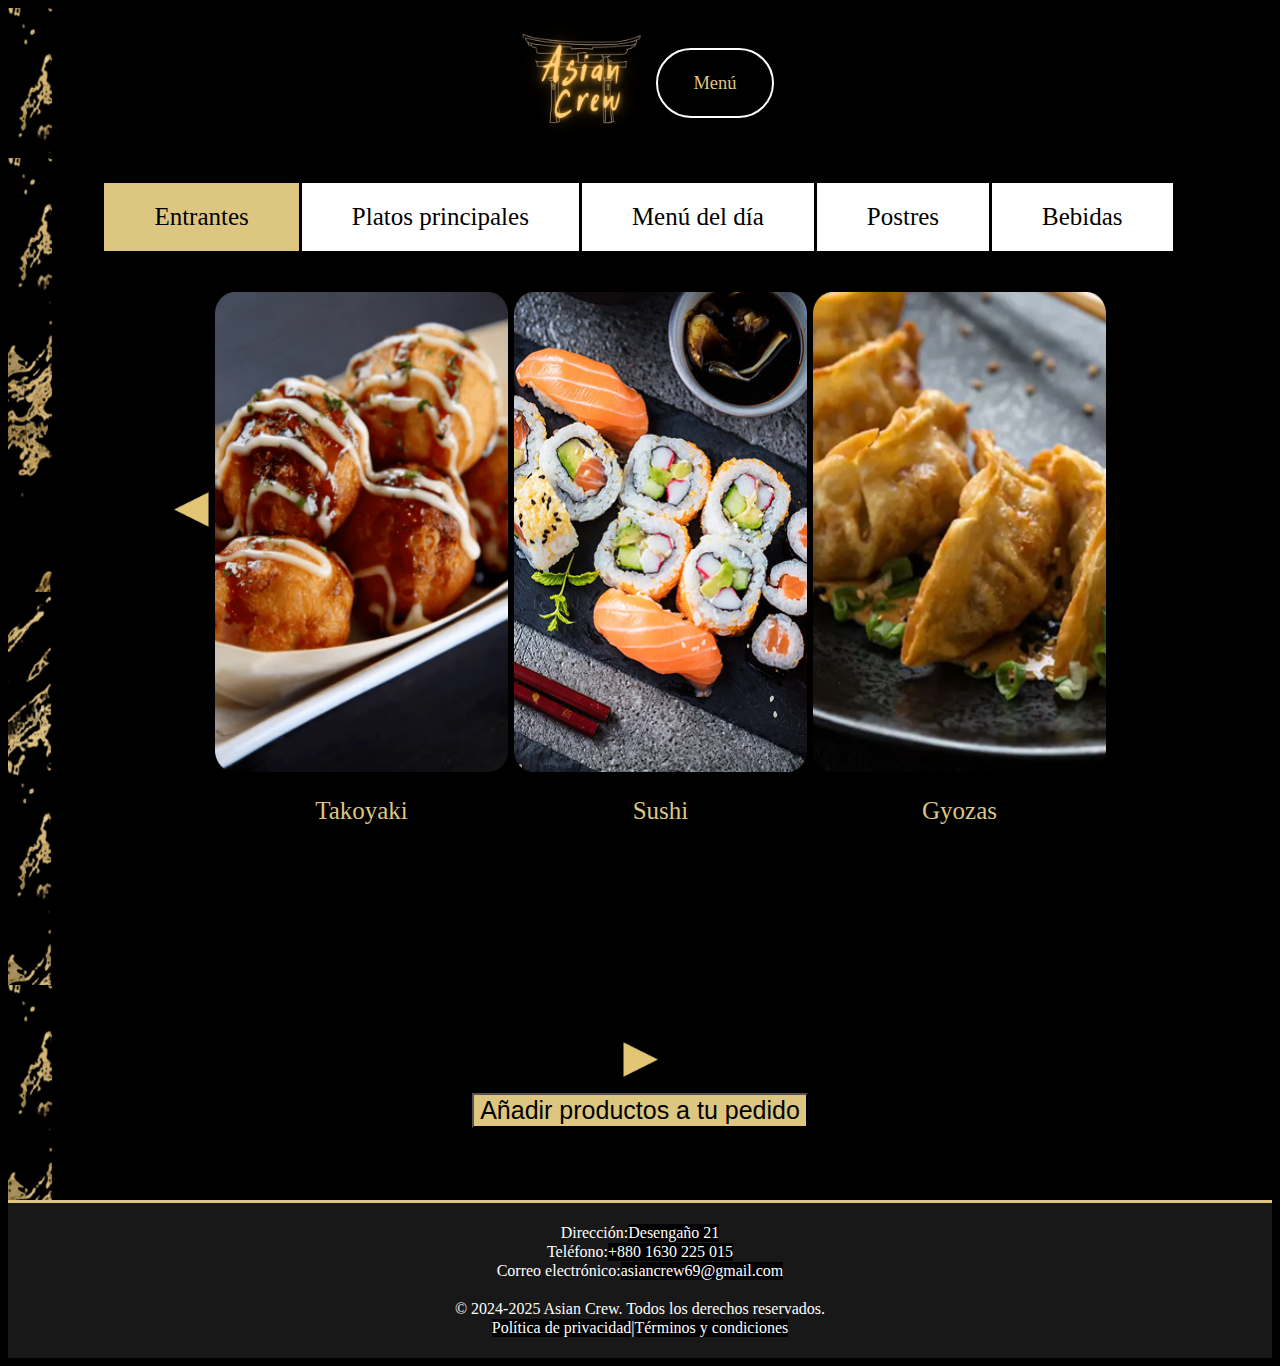
<file: ASIAN CREW (código)/APARTADOS/MENÚ/MENU.html>
<!DOCTYPE html>
<html lang="en">
<head>
    <meta charset="UTF-8">
    <meta name="viewport" content="width=device-width, initial-scale=1.0">
    <title>MENÚ</title>
    <link rel="stylesheet" href="./styles_MENU.css">
</head>
<body>

    <header class="inicio">

        <img src="../../IMAGENES/logo.png" alt="Logo" style="height: 150px; width: 150px;" usemap="#mapaLogo">

        <map name="mapaLogo">
            <area target="" alt="" title="Clic aquí para volver al inicio" href="../../index.html" coords="350,125,32,2" shape="rect">
        </map>

        <p class="botones"> Menú </p>

    </header> 


    <main>

        <section>

            <section>
                <p> <a href=""> Entrantes </a> </p>
                <p> <a href="" > Platos principales </a> </p>
                <p> <a href="" > Menú del día </a> </p>
                <p> <a href="" > Postres </a> </p>
                <p> <a href="" > Bebidas </a> </p>
            </section>

        </section>   

        
        <figure>

            <img src="../../IMAGENES/Polygon 2.png" alt="" class="flecha">

            <div class="container">
                <img src="../../IMAGENES/Takoyaki.png" alt="" class="front">
                <img src="../../IMAGENES/InfoProducto.png" alt="" class="back">
                <figcaption>
                    <p>Takoyaki</p>
                </figcaption>
            </div>
            
            <div class="container">
                <img src="../../IMAGENES/SushiMenu.png" alt="" class="front">
                <img src="../../IMAGENES/InfoProducto.png" alt="" class="back">
                <figcaption>
                    <p>Sushi</p>
                </figcaption>
            </div>

            <div class="container">
                <img src="../../IMAGENES/Gyozas.png" alt="" class="front">
                <img src="../../IMAGENES/InfoProducto.png" alt="" class="back">
                <figcaption>
                    <p>Gyozas</p>
                </figcaption>
            </div>

            <img src="../../IMAGENES/Polygon 1.png" alt="" class="flecha">

        </figure>

        <form action="">
            <input type="button" value="Añadir productos a tu pedido" style="color: black; background-color: #ddc780; font-size: 25px;">
        </form>
        
        <br><br><br><br>
    </main>

    
    <footer>

        <p style="color: white;"> Dirección: <a href="" style="color: white; text-decoration: none;"> Desengaño 21</a> </p>
        <p style="color: white;"> Teléfono: <a href="" style="color: white; text-decoration: none;"> +880 1630 225 015</a></p>
        <p style="color: white;"> Correo electrónico: <a href="" style="color: white; text-decoration: none;"> asiancrew69@gmail.com</a></p>
        <br>
        <p style="color: white;"> © 2024-2025 Asian Crew. Todos los derechos reservados.</p>
        <p style="color: white;"> <a href="" style="color: white; text-decoration: none;">Política de privacidad</a> | <a href="" style="color: white; text-decoration: none;">Términos y condiciones</a></p>

    </footer>

</body>
</html>
</file>
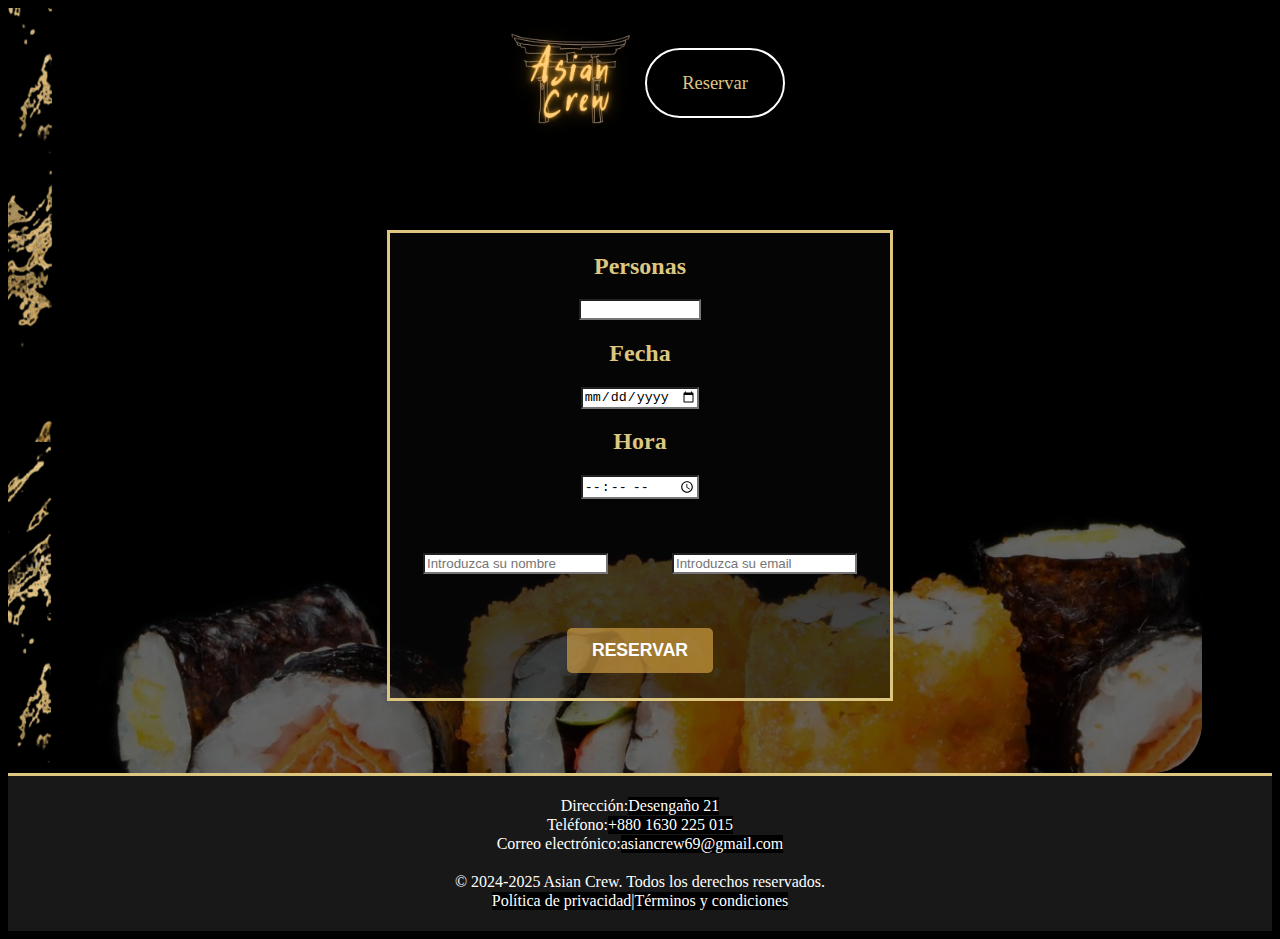
<file: ASIAN CREW (código)/APARTADOS/RESERVAS/RESERVAR.html>
<!DOCTYPE html>
<html lang="en">
<head>
    <meta charset="UTF-8">
    <meta name="viewport" content="width=device-width, initial-scale=1.0">
    <title>RESERVAS</title>
    <link rel="stylesheet" href="./styles_RESERVAS.css">
</head>
<body>


    <header style="background-color: transparent;"> 

        <nav class="inicio">
            <img src="../../IMAGENES/logo.png" alt="Logo" style="height: 150px; width: 150px;" usemap="#mapaLogo">

            <map name="mapaLogo">
                <area target="" alt="" title="Clic aquí para volver al inicio" href="../../index.html" coords="350,125,32,2" shape="rect">
            </map>
    
            <p class="botones"> Reservar </p>
        </nav>

    </header>


    <main style="background-color: transparent;">

        <section style="border: solid #ddc780;" class="principal">

            <section class="caja1" >

                <div>

                    <h2> Personas </h2>
                    <input type="number" max="20" min="1" style="width: 113.33px">

                    <h2> Fecha </h2>
                    <input type="date" style="width: 113.33px">

                    <h2> Hora </h2>
                    <input type="time" name="" id="" style="width: 113.33px">

                </div>
                
            </section>

            <br>
            <br>
            <br>

            <section class="caja1"> 

                <div>

                    <input type="text" placeholder="Introduzca su nombre" style="margin-right: 60px;">

                    <input type="email" placeholder="Introduzca su email">

                </div>

            </section>

            <br>
            <br>
            <br>

            <section class="caja1">

                <div>

                    <button class="boton-naranja"> Reservar </button>

                </div>

            </section>

        </section>

        
    </main>
    
    <footer>

        <p style="color: white;"> Dirección: <a href="" style="color: white; text-decoration: none;"> Desengaño 21</a> </p>
        <p style="color: white;"> Teléfono: <a href="" style="color: white; text-decoration: none;"> +880 1630 225 015</a></p>
        <p style="color: white;"> Correo electrónico: <a href="" style="color: white; text-decoration: none;"> asiancrew69@gmail.com</a></p>
        <br>
        <p style="color: white;"> © 2024-2025 Asian Crew. Todos los derechos reservados.</p>
        <p style="color: white;"> <a href="" style="color: white; text-decoration: none;">Política de privacidad</a> | <a href="" style="color: white; text-decoration: none;">Términos y condiciones</a></p>

    </footer>

</body>
</html>
</file>
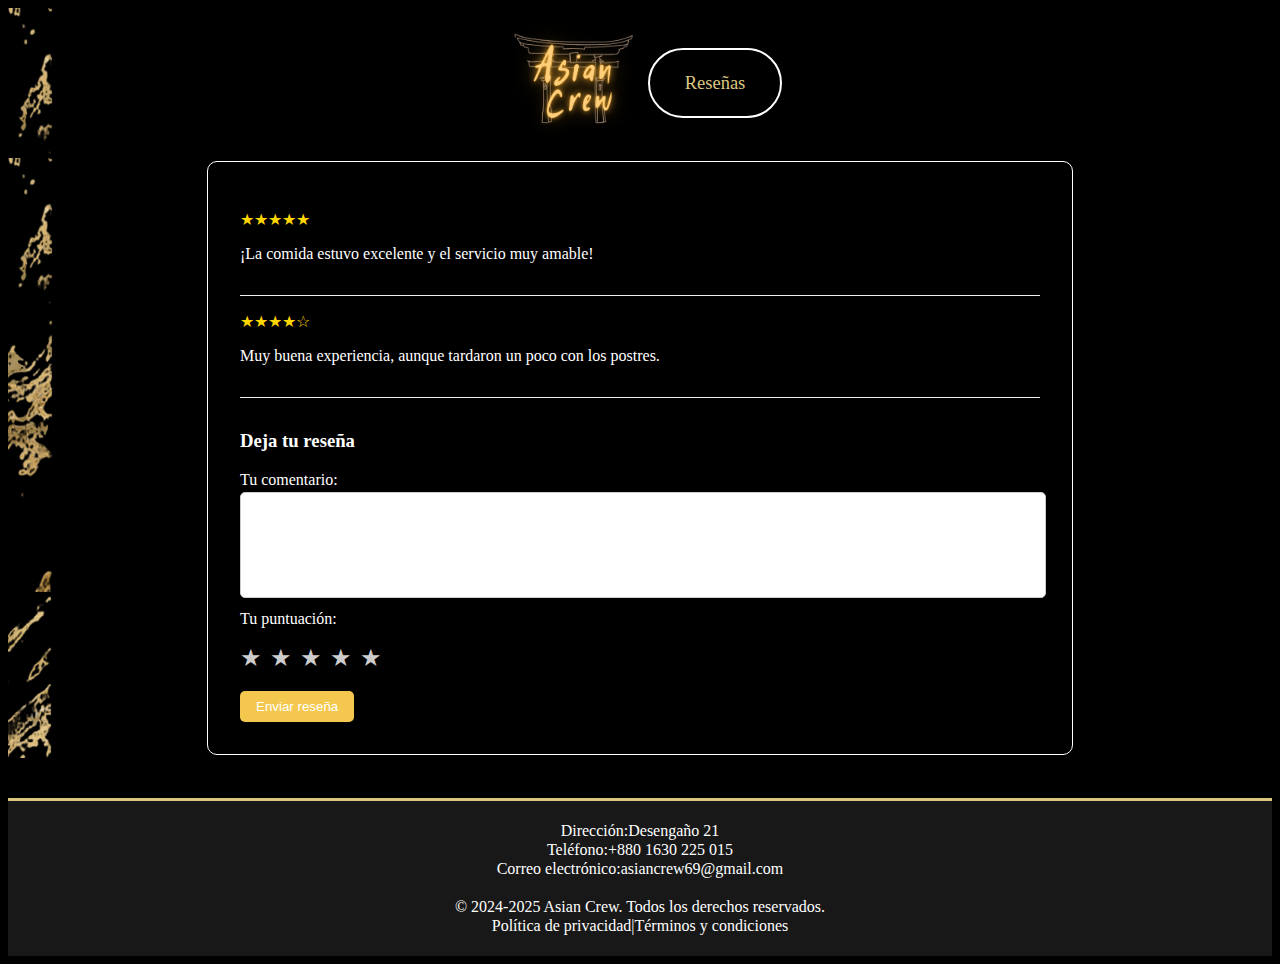
<file: ASIAN CREW (código)/APARTADOS/RESEÑAS/RESEÑAS.html>
<!DOCTYPE html>
<html lang="en">
<head>
    <meta charset="UTF-8">
    <meta name="viewport" content="width=device-width, initial-scale=1.0">
    <title>RESEÑAS</title>
    <link rel="stylesheet" href="styles_RESEÑAS.css">
</head>
<body>

    <header class="inicio">

        <img src="../../IMAGENES/logo.png" alt="Logo" style="height: 150px; width: 150px;" usemap="#mapaLogo">

        <map name="mapaLogo">
            <area target="" alt="" title="Clic aquí para volver al inicio" href="../../index.html" coords="350,125,32,2" shape="rect">
        </map>

        <p class="botones" style="color: #ddc780;"> Reseñas </p>

    </header> 


    <main>

        <div class="reseñas-container">
            
        
    <!-- Ejemplo comentarios -->
            <div class="comentario">
                <div class="estrellas">★★★★★</div>
                <p>¡La comida estuvo excelente y el servicio muy amable!</p>
            </div>

            <div class="comentario">
                <div class="estrellas">★★★★☆</div>
                <p>Muy buena experiencia, aunque tardaron un poco con los postres.</p>
            </div>

    <!-- Nueva reseña -->
            <div class="formulario-reseña">

            <h3>Deja tu reseña</h3>

            <form>
                <label for="comentario">Tu comentario:</label>
                <textarea id="comentario" name="comentario" required></textarea>

                <label>Tu puntuación:</label>
                <div class="input-estrellas">
                <input type="radio" id="estrella5" name="puntuacion" value="5">
                <label for="estrella5" title="5 estrellas">★</label>
                <input type="radio" id="estrella4" name="puntuacion" value="4">
                <label for="estrella4" title="4 estrellas">★</label>
                <input type="radio" id="estrella3" name="puntuacion" value="3">
                <label for="estrella3" title="3 estrellas">★</label>
                <input type="radio" id="estrella2" name="puntuacion" value="2">
                <label for="estrella2" title="2 estrellas">★</label>
                <input type="radio" id="estrella1" name="puntuacion" value="1">
                <label for="estrella1" title="1 estrella">★</label>
                </div>

                <button type="submit">Enviar reseña</button>
            </form>

            </div>
  
        </div>

    </main>


    <footer>

        <p style="color: white;"> Dirección: <a href="" style="color: white; text-decoration: none;"> Desengaño 21</a> </p>
        <p style="color: white;"> Teléfono: <a href="" style="color: white; text-decoration: none;"> +880 1630 225 015</a></p>
        <p style="color: white;"> Correo electrónico: <a href="" style="color: white; text-decoration: none;"> asiancrew69@gmail.com</a></p>
        <br>
        <p style="color: white;"> © 2024-2025 Asian Crew. Todos los derechos reservados.</p>
        <p style="color: white;"> <a href="" style="color: white; text-decoration: none;">Política de privacidad</a> | <a href="" style="color: white; text-decoration: none;">Términos y condiciones</a></p>

    </footer>


</body>
</html>
</file>
<file: ASIAN CREW (código)/APARTADOS/MENÚ/styles_MENU.css>
*{
  background-color: rgb(0, 0, 0);
  color: black;

}

header {
  background-image: url(../../IMAGENES/Fondo.png);
}

main {
  background-image: url(../../IMAGENES/Fondo.png);
}




.inicio {
  text-align: center;
  display: flex;
  justify-content: center;
  background-color: transparent;
}


.botones {
  margin-top: 40px;
  margin-bottom: 40px;
  border: 2px solid white;
  border-radius: 50px;
  padding-left: 35px;
  padding-right: 35px;
  font-size: 18.5px;
  color: #ddc780;
  display: flex;
  align-items: center; 
  background-color: transparent;
}



/* Entrantes, platos principales...*/

main section {
  background-color: transparent;
  display: flex;
  flex-wrap: wrap;
  justify-content: center;
}

main section p:nth-child(1) {
  font-size: 25px;
  background-color: #ddc780;
}

main section p {
  background-color: white;
  font-size: 25px;
  text-align: center;
  border-right: solid black ;

  padding-left: 50px;
  padding-right: 50px;
  padding-top: 20px;
  padding-bottom: 20px;

  display: flex;
  align-items: center;
  justify-content: center;
}

main section a {
  background-color: transparent;
  text-decoration: none;
}


/* Fotos productos */

main figure {
  display: flex;
  justify-content: space-evenly;
  
  margin-left: 160px;
  margin-right: 160px;

  flex-wrap: wrap;
}

.flecha {
  width: 35px;
  height: 35px;
  margin-top: 200px;
}

main img {
  max-width: 293px;
}

figcaption {
  display: flex;
  margin-top: 480px;
  justify-content: center;
}

figcaption p {
  color: #ddc780;
  background-color: transparent;
  font-size: 25px;
}


/* Animación fotos */

.front, .back, .container {
    width: 320px;
    height: 480px;
  }
  
  .front, .back {
    backface-visibility: hidden;
    position: absolute;
    top: 0;
    left: 0;
  }
  
  .front {
    z-index: 2;
    transform: rotateY(0deg);
    transition: all 0.3s linear;
  }
  
  .back {
    transition: all 0.3s linear;
    transform: rotateY(180deg);
  }
  
  .container {
    position: relative;
    width: 293px;
    height: 550px;
  }
  
  .container:hover .front {
    transform: rotateY(180deg);
  }
  
  .container:hover .back {
    transform: rotateY(360deg);
  }


/* Botón */

main form {
  display: flex;
  justify-content: center;
  background-color: transparent;
  
}






footer {
  background-color: rgba(105, 105, 105, 0.229);
  border-top: solid #ddc780 ;
  
  padding-top: 20px;
  padding-bottom: 20px;
}

footer p {
  background-color: transparent;
  display: flex;
  justify-content: center;
  align-items: center;
  margin: 1px;
}








@media (max-width: 768px) {
  
  main section {
    flex-direction: column;
    align-items: center;
    justify-content: center;
  }

  main section p {
    width: 50%;
    border-right: none;

  }

  main figure {

    flex-direction: column;
    align-items: center;
    justify-content: center;
  }

  
}
</file>
<file: ASIAN CREW (código)/APARTADOS/RESERVAS/styles_RESERVAS.css>
*{
    background-color: black;
    color:#ddc780;
}

header {
  background-color: transparent;
  background-image: url(../../IMAGENES/Fondo.png);
}

.inicio {
    text-align: center;
    display: flex;
    justify-content: center;
    background-color: transparent;
}

.botones {
  margin-top: 40px;
  margin-bottom: 40px;
  border: 2px solid white;
  border-radius: 50px;
  padding-left: 35px;
  padding-right: 35px;
  font-size: 18.5px;
  color: #ddc780;
  
  display: flex;
  align-items: center; 
  background-color: transparent;
}

body {
  background-image: url(../../IMAGENES/Fondo.png);
}




main {
  display: flex;
  justify-content: center;
  align-items: center; 
  background-image: url(../../IMAGENES/sushi.png);

  border-radius: 50px;
  margin-left: 70px;
  margin-right: 70px;
  height: 615px;
}

main section {
  background-color: rgba(12, 12, 12, 0.414);
  width: 500px;
  
  padding-bottom: 25px;
}



div {
  background-color: transparent;
  
}

div h2 {
  background-color: transparent;
}


.boton-naranja {
  background-color: #e9b24a94; /* Naranja */
  color: white; /* Texto blanco */
  padding: 12px 25px; /* Relleno (ajusta si lo deseas) */
  border: none; /* Quitar el borde */
  border-radius: 5px; /* Bordes redondeados */
  font-size: 1.1em; /* Tamaño de la fuente (ajusta si lo deseas) */
  cursor: pointer; /* Cambiar el cursor a una mano */
  text-transform: uppercase; /* Texto en mayúsculas */
  font-weight: bold; /* Texto en negrita */
display: inline-block;
  transition: background-color 0.3s ease; /* Transición suave */
}


.boton-naranja:hover {
background-color: #f4c84e; /* Naranja un poco más oscuro al pasar el ratón */
}
.caja1{
  background-color: transparent;
  display: inline;
  justify-content: center;
  text-align: center;
}


input {
  background-color: white;
  color: black;
}

footer {
  background-color: #181818;
  border-top: solid #ddc780 ;
  
  padding-top: 20px;
  padding-bottom: 20px;
  
}

footer p {
  background-color: transparent;
  display: flex;
  justify-content: center;
  align-items: center;
  margin: 1px;
}
</file>
<file: ASIAN CREW (código)/APARTADOS/RESEÑAS/styles_RESEÑAS.css>
body {
    background-color: black;
    
}

header, main {
    background-image: url(../../IMAGENES/Fondo.png);
}

body h2 {
    color: #ddc780;
}

.inicio {
    text-align: center;
    display: flex;
    justify-content: center;
}


.botones {
    margin-top: 40px;
    margin-bottom: 40px;
    border: 2px solid white;
    border-radius: 50px;
    padding-left: 35px;
    padding-right: 35px;
    font-size: 18.5px;
    
    display: flex;
    align-items: center; 
}


main {
    display: flex;
    justify-content: center;
    gap: 100px;
    height: 600px;
}


.reseñas-container {
    width: 800px;
    margin: auto;
    color: white;
    border-radius: 10px;
    border: 0.5px white solid;
    box-shadow: 0 2px 10px rgba(0,0,0,0.1);
    padding: 2rem;
}

h2 {
    text-align: center;
    margin-bottom: 1.5rem;
    color: #c0392b;
}

.comentario {
    border-bottom: 1px solid #eee;
    padding: 1rem 0;
}

.comentario:last-child {
    border-bottom: none;
}

.estrellas {
    color: gold;
    margin-bottom: 0.3rem;
}

.formulario-reseña {
    margin-top: 2rem;
}

label {
    display: block;
    margin: 0.5rem 0 0.2rem;
}

textarea {
    width: 100%;
    height: 100px;
    border-radius: 5px;
    border: 1px solid #ccc;
    resize: none;
}


.input-estrellas {
    display: flex;
    flex-direction: row-reverse;
    justify-content: start;
    gap: 0.5rem;
    margin: 0.5rem 0 1rem;
}

.input-estrellas input[type="radio"] {
    display: none;
}

.input-estrellas label {
    font-size: 1.5rem;
    cursor: pointer;
    color: #ccc;
    transition: color 0.3s;
}

.input-estrellas input[type="radio"]:checked ~ label {
    color: gold;
}

.input-estrellas label:hover,
.input-estrellas label:hover ~ label {
    color: gold;
}

button {
    background-color: #f4c84e;
    color: white;
    padding: 0.5rem 1rem;
    border: none;
    border-radius: 5px;
    cursor: pointer;
}

button:hover {
    background-color: #f3d87f;
}

footer {
  background-color: #181818;
  border-top: solid #ddc780 ;
  
  padding-top: 20px;
  padding-bottom: 20px;

  margin-top: 40px;
  
}

footer p {
  background-color: transparent;
  display: flex;
  justify-content: center;
  align-items: center;
  margin: 1px;
}
</file>
